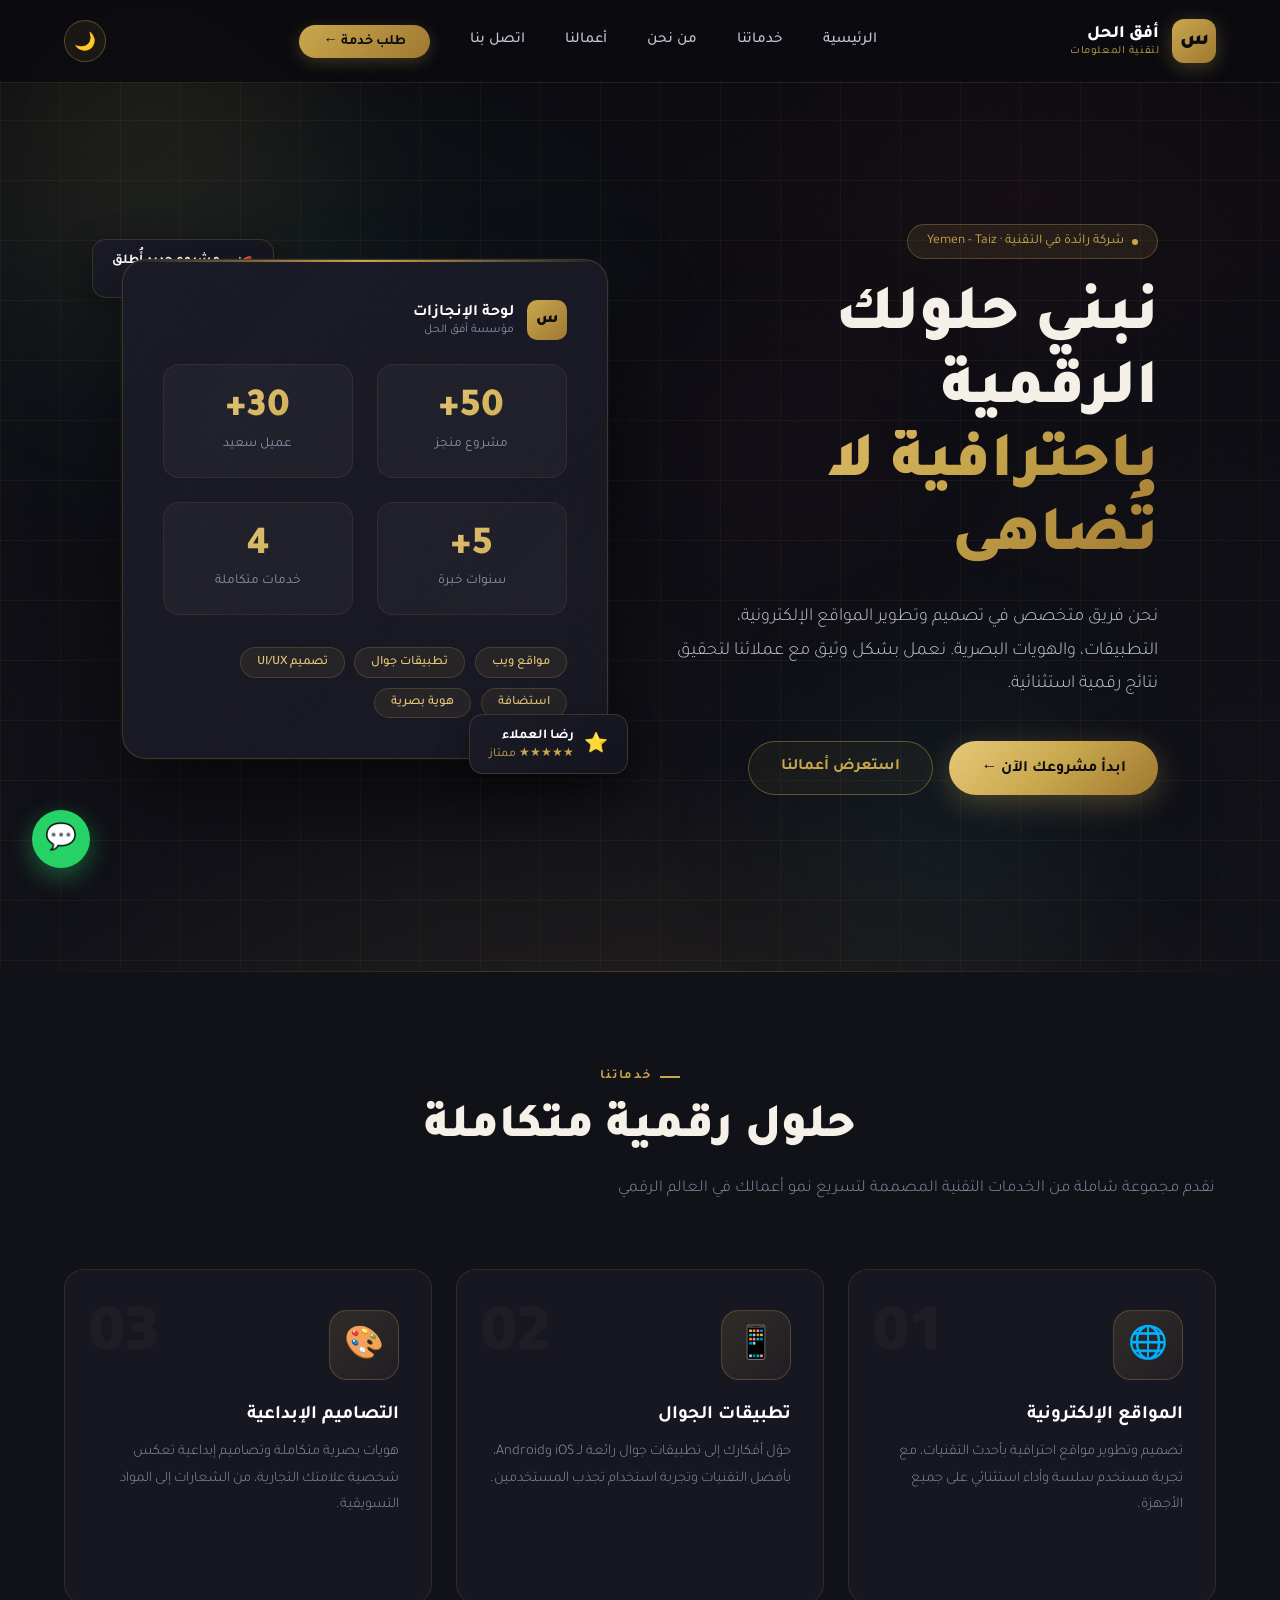
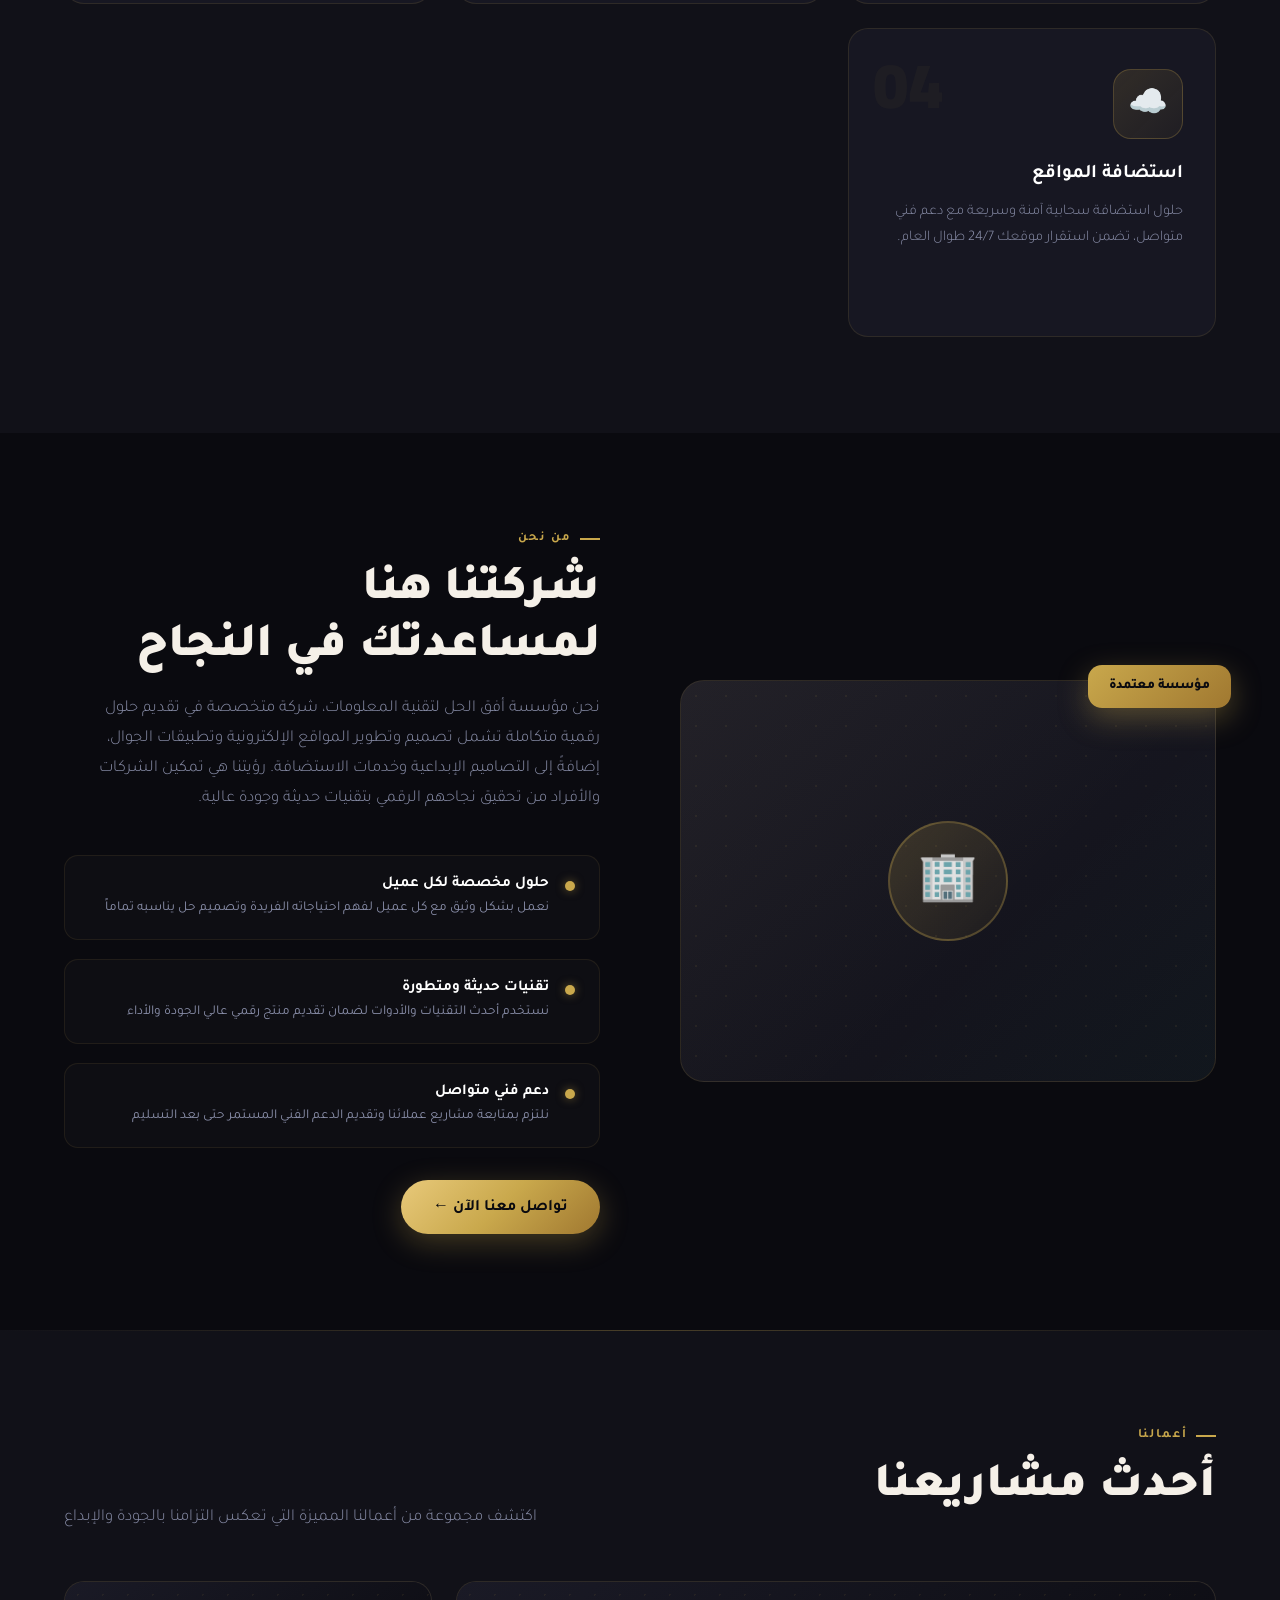
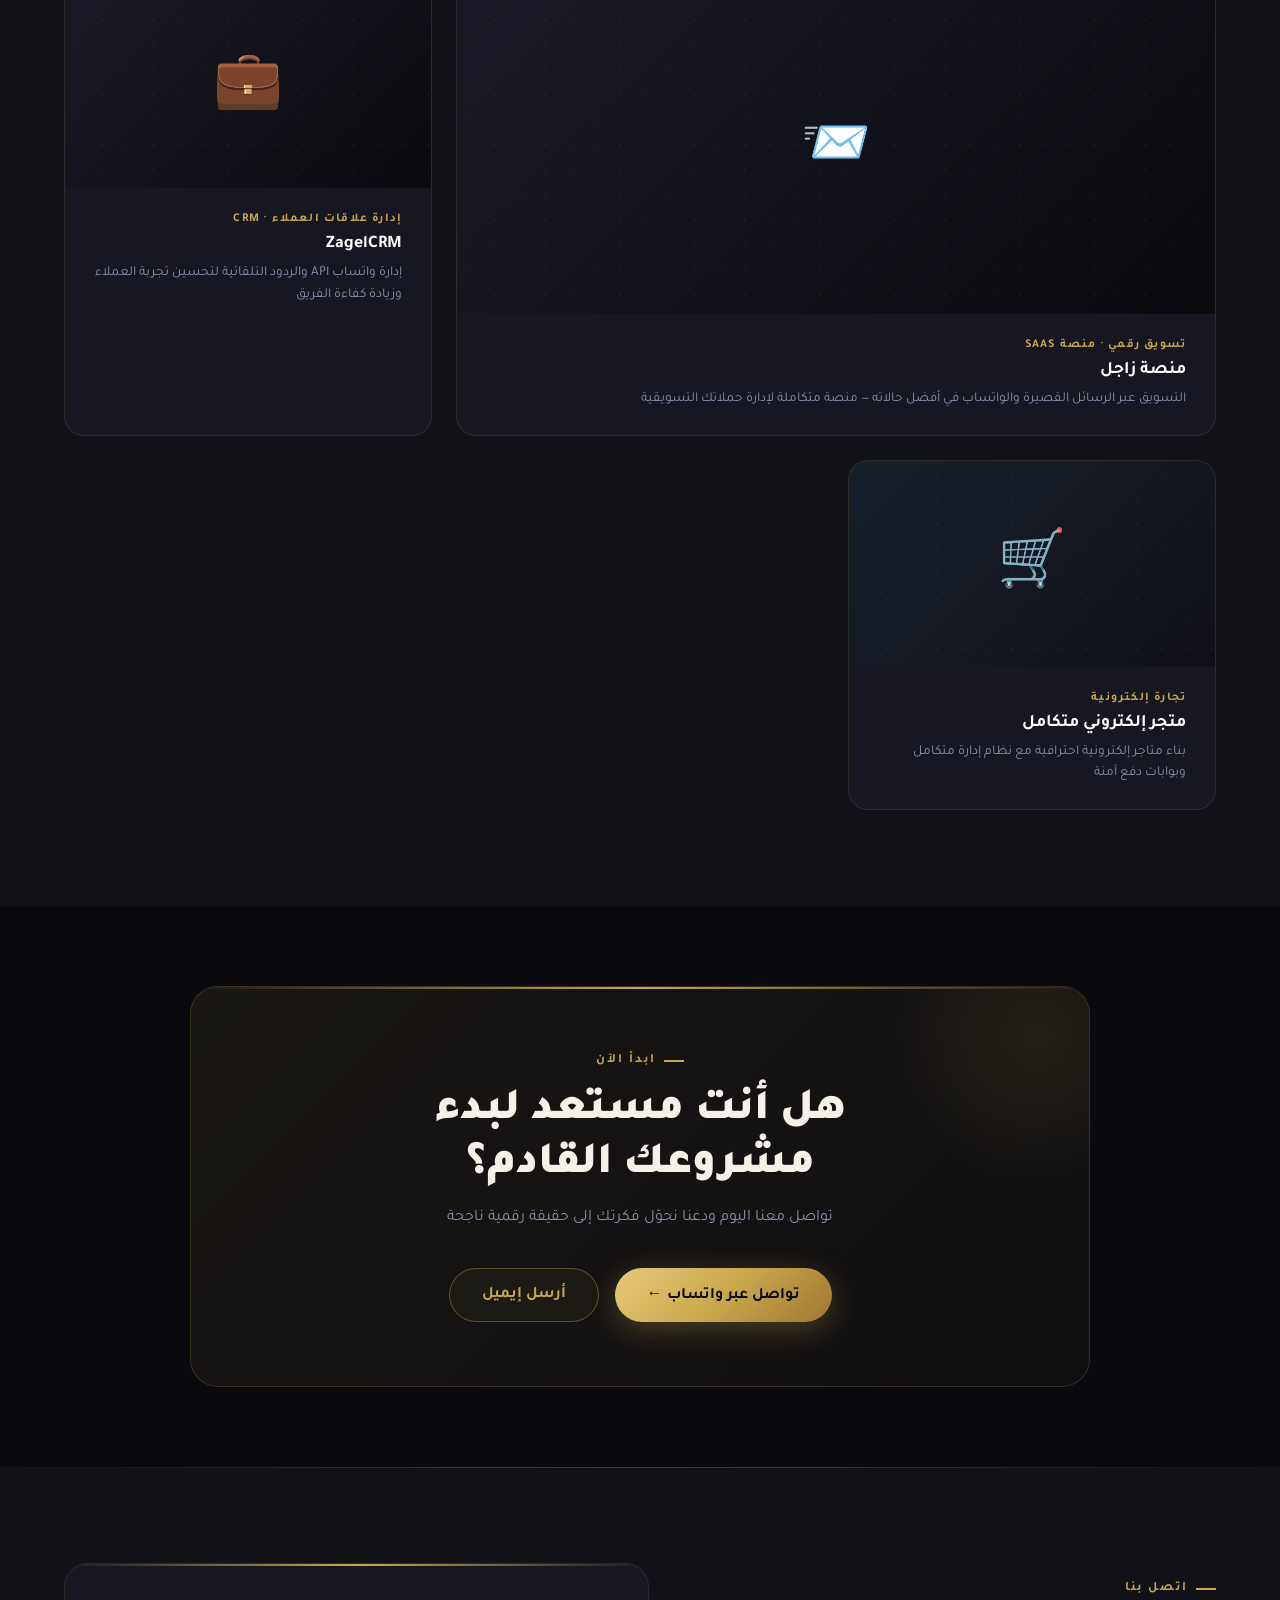
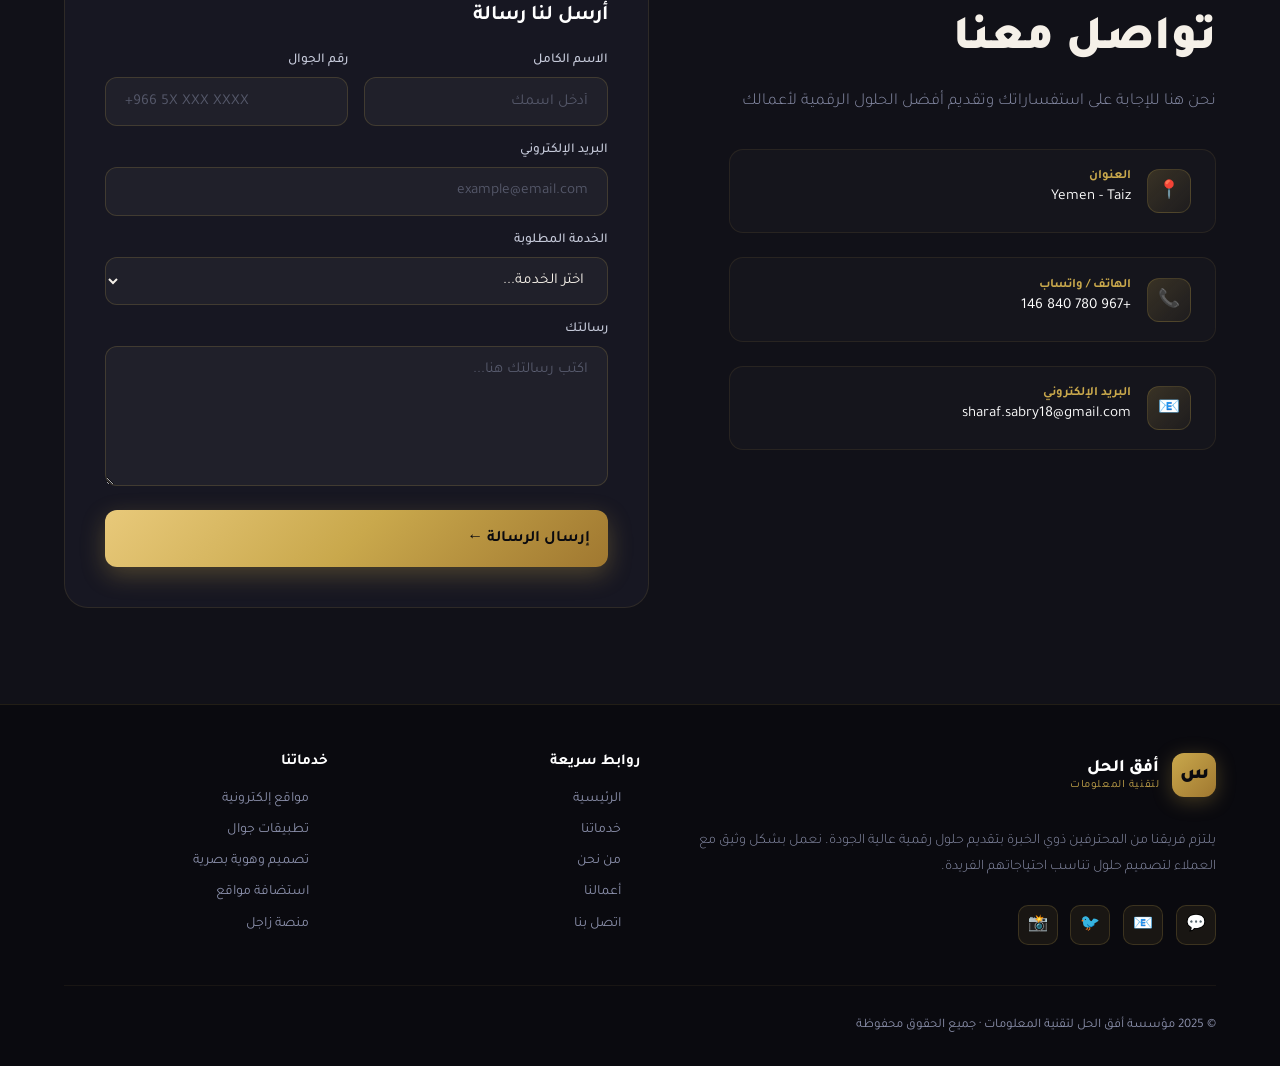
<file: index (2).html>
<!DOCTYPE html>
<html lang="ar" dir="rtl">
<head>
<meta charset="UTF-8">
<meta name="viewport" content="width=device-width, initial-scale=1.0">
<title>أفق الحل - مؤسسة أفق الحل لتقنية المعلومات</title>
<link rel="preconnect" href="https://fonts.googleapis.com">
<link href="https://fonts.googleapis.com/css2?family=Tajawal:wght@300;400;500;700;800;900&family=Cairo:wght@300;400;600;700;900&display=swap" rel="stylesheet">
<style>
  :root {
    --gold: #C9A84C;
    --gold-light: #E8C97A;
    --gold-dark: #A07830;
    --ink: #0A0A0F;
    --ink-soft: #111118;
    --ink-mid: #1A1A26;
    --cream: #F5F0E8;
    --cream-soft: #FAF7F2;
    --silver: #8A8FAA;
    --silver-light: #C4C8D8;
    --white: #FFFFFF;
    --accent-teal: #1ECBCB;
    --accent-rose: #E8455A;
    /* theme tokens */
    --bg-primary: #0A0A0F;
    --bg-soft: #111118;
    --bg-mid: #1A1A26;
    --text-main: #F5F0E8;
    --text-silver: #8A8FAA;
    --text-silver-light: #C4C8D8;
    --text-white: #FFFFFF;
    --border-subtle: rgba(201,168,76,0.12);
    --border-mid: rgba(201,168,76,0.2);
    --card-bg: rgba(26,26,38,0.8);
    --nav-bg: rgba(10,10,15,0.85);
    --nav-bg-scrolled: rgba(10,10,15,0.98);
    --input-bg: rgba(255,255,255,0.04);
    --grid-line: rgba(201,168,76,0.06);
  }

  /* ─── LIGHT MODE ─── */
  html.light {
    --bg-primary: #F7F4EE;
    --bg-soft: #EDE9E0;
    --bg-mid: #E2DDD3;
    --text-main: #1A1208;
    --text-silver: #6B6455;
    --text-silver-light: #4A4035;
    --text-white: #1A1208;
    --border-subtle: rgba(160,120,48,0.18);
    --border-mid: rgba(160,120,48,0.3);
    --card-bg: rgba(255,252,245,0.9);
    --nav-bg: rgba(247,244,238,0.88);
    --nav-bg-scrolled: rgba(247,244,238,0.98);
    --input-bg: rgba(0,0,0,0.04);
    --grid-line: rgba(160,120,48,0.08);
    --ink: #F7F4EE;
    --ink-soft: #EDE9E0;
    --ink-mid: #E2DDD3;
    --cream: #1A1208;
    --silver: #6B6455;
    --silver-light: #4A4035;
    --white: #1A1208;
  }

  /* ─── THEME TOGGLE BUTTON ─── */
  .theme-toggle {
    width: 42px; height: 42px;
    border-radius: 50%;
    border: 1.5px solid rgba(201,168,76,0.35);
    background: rgba(201,168,76,0.08);
    color: var(--gold);
    font-size: 1.1rem;
    cursor: pointer;
    display: flex; align-items: center; justify-content: center;
    transition: all 0.3s ease;
    flex-shrink: 0;
    position: relative;
    overflow: hidden;
  }

  .theme-toggle:hover {
    background: rgba(201,168,76,0.18);
    border-color: var(--gold);
    transform: rotate(20deg) scale(1.08);
  }

  .theme-toggle .icon-dark,
  .theme-toggle .icon-light {
    position: absolute;
    transition: opacity 0.3s, transform 0.4s;
  }

  .theme-toggle .icon-light { opacity: 0; transform: rotate(90deg) scale(0.6); }
  .theme-toggle .icon-dark  { opacity: 1; transform: rotate(0deg) scale(1); }

  html.light .theme-toggle .icon-light { opacity: 1; transform: rotate(0deg) scale(1); }
  html.light .theme-toggle .icon-dark  { opacity: 0; transform: rotate(-90deg) scale(0.6); }

  *, *::before, *::after { box-sizing: border-box; margin: 0; padding: 0; }

  html { scroll-behavior: smooth; overflow-x: hidden; }

  body {
    font-family: 'Tajawal', 'Cairo', sans-serif;
    background: var(--bg-primary);
    color: var(--text-main);
    overflow-x: hidden;
    direction: rtl;
    transition: background 0.4s ease, color 0.4s ease;
  }

  /* ─── NOISE TEXTURE OVERLAY ─── */
  body::before {
    content: '';
    position: fixed;
    inset: 0;
    background-image: url("data:image/svg+xml,%3Csvg viewBox='0 0 256 256' xmlns='http://www.w3.org/2000/svg'%3E%3Cfilter id='noise'%3E%3CfeTurbulence type='fractalNoise' baseFrequency='0.9' numOctaves='4' stitchTiles='stitch'/%3E%3C/filter%3E%3Crect width='100%25' height='100%25' filter='url(%23noise)' opacity='0.04'/%3E%3C/svg%3E");
    pointer-events: none;
    z-index: 1000;
    opacity: 0.5;
  }

  /* ─── NAVBAR ─── */
  nav {
    position: fixed;
    top: 0; left: 0; right: 0;
    z-index: 900;
    padding: 1.2rem 5%;
    display: flex;
    justify-content: space-between;
    align-items: center;
    backdrop-filter: blur(20px);
    background: var(--nav-bg);
    border-bottom: 1px solid rgba(201,168,76,0.15);
    transition: all 0.4s ease;
  }

  nav.scrolled {
    padding: 0.8rem 5%;
    background: var(--nav-bg-scrolled);
    border-bottom-color: rgba(201,168,76,0.3);
  }

  .nav-logo {
    display: flex;
    align-items: center;
    gap: 0.8rem;
    text-decoration: none;
  }

  .logo-icon {
    width: 44px; height: 44px;
    background: linear-gradient(135deg, var(--gold), var(--gold-dark));
    border-radius: 12px;
    display: flex; align-items: center; justify-content: center;
    font-size: 1.3rem;
    font-weight: 900;
    color: var(--ink);
    box-shadow: 0 4px 20px rgba(201,168,76,0.3);
  }

  .logo-text { color: var(--white); font-weight: 800; font-size: 1.1rem; line-height: 1.2; }
  .logo-sub { color: var(--gold); font-size: 0.7rem; font-weight: 400; letter-spacing: 0.05em; }

  .nav-links {
    display: flex;
    list-style: none;
    gap: 2.5rem;
  }

  .nav-links a {
    color: var(--text-silver-light);
    text-decoration: none;
    font-size: 0.95rem;
    font-weight: 500;
    position: relative;
    transition: color 0.3s;
  }

  .nav-links a::after {
    content: '';
    position: absolute;
    bottom: -4px; left: 0; right: 0;
    height: 2px;
    background: var(--gold);
    transform: scaleX(0);
    transition: transform 0.3s ease;
  }

  .nav-links a:hover { color: var(--text-white); }
  .nav-links a:hover::after { transform: scaleX(1); }

  .nav-cta {
    background: linear-gradient(135deg, var(--gold), var(--gold-dark));
    color: var(--ink) !important;
    padding: 0.6rem 1.5rem;
    border-radius: 50px;
    font-weight: 700 !important;
    font-size: 0.9rem !important;
    transition: all 0.3s ease !important;
    box-shadow: 0 4px 15px rgba(201,168,76,0.25);
  }

  .nav-cta::after { display: none !important; }
  .nav-cta:hover { transform: translateY(-2px); box-shadow: 0 8px 25px rgba(201,168,76,0.4) !important; }

  /* ─── HERO ─── */
  #hero {
    min-height: 100vh;
    position: relative;
    display: flex;
    align-items: center;
    overflow: hidden;
  }

  .hero-bg {
    position: absolute;
    inset: 0;
    background: radial-gradient(ellipse 80% 60% at 50% 120%, rgba(201,168,76,0.12) 0%, transparent 70%),
                radial-gradient(ellipse 60% 50% at 20% 30%, rgba(30,203,203,0.05) 0%, transparent 60%),
                radial-gradient(ellipse 50% 40% at 80% 20%, rgba(232,69,90,0.04) 0%, transparent 60%),
                linear-gradient(180deg, var(--bg-primary) 0%, var(--bg-soft) 100%);
    transition: background 0.4s ease;
  }

  /* Animated grid */
  .hero-grid {
    position: absolute;
    inset: 0;
    background-image:
      linear-gradient(var(--grid-line) 1px, transparent 1px),
      linear-gradient(90deg, var(--grid-line) 1px, transparent 1px);
    background-size: 60px 60px;
    animation: gridFloat 20s linear infinite;
  }

  @keyframes gridFloat {
    0% { transform: translateY(0); }
    100% { transform: translateY(60px); }
  }

  /* Floating orbs */
  .orb {
    position: absolute;
    border-radius: 50%;
    filter: blur(80px);
    animation: orbFloat 8s ease-in-out infinite alternate;
  }

  .orb-1 {
    width: 500px; height: 500px;
    background: radial-gradient(circle, rgba(201,168,76,0.15), transparent 70%);
    top: -100px; left: -100px;
    animation-duration: 10s;
  }

  .orb-2 {
    width: 400px; height: 400px;
    background: radial-gradient(circle, rgba(30,203,203,0.08), transparent 70%);
    bottom: -50px; right: 10%;
    animation-duration: 12s;
    animation-delay: -4s;
  }

  .orb-3 {
    width: 300px; height: 300px;
    background: radial-gradient(circle, rgba(232,69,90,0.06), transparent 70%);
    top: 30%; left: 50%;
    animation-duration: 9s;
    animation-delay: -2s;
  }

  @keyframes orbFloat {
    0% { transform: translate(0, 0) scale(1); }
    100% { transform: translate(30px, 30px) scale(1.1); }
  }

  .hero-content {
    position: relative;
    z-index: 10;
    width: 90%;
    max-width: 1300px;
    margin: 0 auto;
    padding: 8rem 0 5rem;
    display: grid;
    grid-template-columns: 1fr 1fr;
    gap: 4rem;
    align-items: center;
  }

  .hero-badge {
    display: inline-flex;
    align-items: center;
    gap: 0.5rem;
    background: rgba(201,168,76,0.1);
    border: 1px solid rgba(201,168,76,0.3);
    padding: 0.5rem 1.2rem;
    border-radius: 50px;
    font-size: 0.85rem;
    color: var(--gold);
    margin-bottom: 1.5rem;
    animation: fadeInUp 0.8s ease forwards;
  }

  .badge-dot {
    width: 6px; height: 6px;
    background: var(--gold);
    border-radius: 50%;
    animation: pulse 2s infinite;
  }

  @keyframes pulse {
    0%, 100% { opacity: 1; transform: scale(1); }
    50% { opacity: 0.5; transform: scale(1.5); }
  }

  .hero-title {
    font-size: clamp(2.5rem, 5vw, 4.2rem);
    font-weight: 900;
    line-height: 1.15;
    margin-bottom: 1.5rem;
    animation: fadeInUp 0.8s 0.2s ease forwards;
    opacity: 0;
  }

  .hero-title .line-accent {
    display: block;
    background: linear-gradient(135deg, var(--gold-light), var(--gold), var(--gold-dark));
    -webkit-background-clip: text;
    -webkit-text-fill-color: transparent;
    background-clip: text;
  }

  .hero-desc {
    font-size: 1.15rem;
    color: var(--silver-light);
    line-height: 1.8;
    margin-bottom: 2.5rem;
    font-weight: 300;
    animation: fadeInUp 0.8s 0.4s ease forwards;
    opacity: 0;
  }

  .hero-actions {
    display: flex;
    gap: 1rem;
    flex-wrap: wrap;
    animation: fadeInUp 0.8s 0.6s ease forwards;
    opacity: 0;
  }

  .btn-primary {
    display: inline-flex;
    align-items: center;
    gap: 0.6rem;
    background: linear-gradient(135deg, var(--gold-light), var(--gold), var(--gold-dark));
    color: var(--ink);
    padding: 1rem 2rem;
    border-radius: 50px;
    font-weight: 700;
    font-size: 1rem;
    text-decoration: none;
    transition: all 0.3s ease;
    box-shadow: 0 8px 30px rgba(201,168,76,0.3);
    position: relative;
    overflow: hidden;
  }

  .btn-primary::before {
    content: '';
    position: absolute;
    inset: 0;
    background: linear-gradient(135deg, rgba(255,255,255,0.2), transparent);
    opacity: 0;
    transition: opacity 0.3s;
  }

  .btn-primary:hover { transform: translateY(-3px); box-shadow: 0 15px 40px rgba(201,168,76,0.45); }
  .btn-primary:hover::before { opacity: 1; }

  .btn-outline {
    display: inline-flex;
    align-items: center;
    gap: 0.6rem;
    border: 1.5px solid rgba(201,168,76,0.4);
    color: var(--gold);
    padding: 1rem 2rem;
    border-radius: 50px;
    font-weight: 600;
    font-size: 1rem;
    text-decoration: none;
    transition: all 0.3s ease;
    background: rgba(201,168,76,0.05);
  }

  .btn-outline:hover {
    border-color: var(--gold);
    background: rgba(201,168,76,0.12);
    transform: translateY(-3px);
  }

  /* HERO VISUAL SIDE */
  .hero-visual {
    position: relative;
    animation: fadeInRight 1s 0.3s ease forwards;
    opacity: 0;
  }

  .hero-card-main {
    background: linear-gradient(135deg, var(--ink-mid), rgba(26,26,38,0.8));
    border: 1px solid rgba(201,168,76,0.2);
    border-radius: 24px;
    padding: 2.5rem;
    backdrop-filter: blur(20px);
    box-shadow: 0 40px 80px rgba(0,0,0,0.5), 0 0 0 1px rgba(201,168,76,0.05);
    position: relative;
    overflow: hidden;
  }

  .hero-card-main::before {
    content: '';
    position: absolute;
    top: 0; left: 0; right: 0;
    height: 2px;
    background: linear-gradient(90deg, transparent, var(--gold), transparent);
  }

  .hero-stats {
    display: grid;
    grid-template-columns: 1fr 1fr;
    gap: 1.5rem;
    margin-bottom: 2rem;
  }

  .stat-item {
    background: rgba(255,255,255,0.03);
    border: 1px solid rgba(201,168,76,0.1);
    border-radius: 16px;
    padding: 1.5rem;
    text-align: center;
    transition: all 0.3s;
  }

  .stat-item:hover {
    border-color: rgba(201,168,76,0.3);
    background: rgba(201,168,76,0.05);
    transform: translateY(-3px);
  }

  .stat-num {
    font-size: 2.5rem;
    font-weight: 900;
    background: linear-gradient(135deg, var(--gold-light), var(--gold));
    -webkit-background-clip: text;
    -webkit-text-fill-color: transparent;
    background-clip: text;
    line-height: 1;
    margin-bottom: 0.4rem;
  }

  .stat-label { font-size: 0.85rem; color: var(--silver); font-weight: 400; }

  .hero-tech-stack {
    display: flex;
    flex-wrap: wrap;
    gap: 0.6rem;
  }

  .tech-tag {
    background: rgba(201,168,76,0.08);
    border: 1px solid rgba(201,168,76,0.2);
    color: var(--gold-light);
    padding: 0.4rem 1rem;
    border-radius: 50px;
    font-size: 0.8rem;
    font-weight: 500;
    transition: all 0.3s;
  }

  .tech-tag:hover { background: rgba(201,168,76,0.15); transform: scale(1.05); }

  /* Floating cards */
  .float-card {
    position: absolute;
    background: linear-gradient(135deg, var(--ink-mid), rgba(20,20,30,0.95));
    border: 1px solid rgba(201,168,76,0.2);
    border-radius: 14px;
    padding: 0.8rem 1.2rem;
    font-size: 0.8rem;
    display: flex;
    align-items: center;
    gap: 0.6rem;
    backdrop-filter: blur(10px);
    box-shadow: 0 10px 30px rgba(0,0,0,0.4);
    white-space: nowrap;
  }

  .float-card-1 { top: -20px; left: -30px; animation: floatAnim 4s ease-in-out infinite; }
  .float-card-2 { bottom: -15px; right: -20px; animation: floatAnim 5s ease-in-out infinite reverse; }

  .float-icon { font-size: 1.2rem; }

  @keyframes floatAnim {
    0%, 100% { transform: translateY(0); }
    50% { transform: translateY(-10px); }
  }

  @keyframes fadeInUp {
    from { opacity: 0; transform: translateY(30px); }
    to { opacity: 1; transform: translateY(0); }
  }

  @keyframes fadeInRight {
    from { opacity: 0; transform: translateX(30px); }
    to { opacity: 1; transform: translateX(0); }
  }

  /* ─── SECTION SHARED ─── */
  section { position: relative; padding: 6rem 5%; }

  .section-tag {
    display: inline-flex;
    align-items: center;
    gap: 0.5rem;
    font-size: 0.8rem;
    font-weight: 600;
    letter-spacing: 0.15em;
    text-transform: uppercase;
    color: var(--gold);
    margin-bottom: 1rem;
  }

  .section-tag::before {
    content: '';
    width: 20px;
    height: 2px;
    background: var(--gold);
    display: inline-block;
  }

  .section-title {
    font-size: clamp(2rem, 4vw, 3rem);
    font-weight: 900;
    line-height: 1.2;
    margin-bottom: 1rem;
  }

  .section-desc {
    color: var(--text-silver);
    font-size: 1.05rem;
    line-height: 1.8;
    max-width: 600px;
    font-weight: 300;
  }

  /* ─── SERVICES ─── */
  #services {
    background: var(--bg-soft);
    transition: background 0.4s ease;
  }

  #services::before {
    content: '';
    position: absolute;
    top: 0; left: 0; right: 0;
    height: 1px;
    background: linear-gradient(90deg, transparent, rgba(201,168,76,0.3), transparent);
  }

  .services-header {
    text-align: center;
    margin-bottom: 4rem;
  }

  .services-grid {
    display: grid;
    grid-template-columns: repeat(auto-fit, minmax(280px, 1fr));
    gap: 1.5rem;
    max-width: 1300px;
    margin: 0 auto;
  }

  .service-card {
    background: var(--card-bg);
    border: 1px solid var(--border-subtle);
    border-radius: 20px;
    padding: 2.5rem 2rem;
    transition: all 0.4s cubic-bezier(0.25, 0.46, 0.45, 0.94);
    position: relative;
    overflow: hidden;
    cursor: pointer;
    group: true;
  }

  .service-card::before {
    content: '';
    position: absolute;
    inset: 0;
    background: linear-gradient(135deg, rgba(201,168,76,0.05), transparent);
    opacity: 0;
    transition: opacity 0.4s;
  }

  .service-card::after {
    content: '';
    position: absolute;
    bottom: 0; left: 0; right: 0;
    height: 3px;
    background: linear-gradient(90deg, transparent, var(--gold), transparent);
    transform: scaleX(0);
    transition: transform 0.4s ease;
  }

  .service-card:hover {
    transform: translateY(-8px);
    border-color: rgba(201,168,76,0.35);
    box-shadow: 0 30px 60px rgba(0,0,0,0.4), 0 0 40px rgba(201,168,76,0.08);
  }

  .service-card:hover::before { opacity: 1; }
  .service-card:hover::after { transform: scaleX(1); }

  .service-icon-wrap {
    width: 70px; height: 70px;
    background: linear-gradient(135deg, rgba(201,168,76,0.15), rgba(201,168,76,0.05));
    border: 1px solid rgba(201,168,76,0.25);
    border-radius: 18px;
    display: flex;
    align-items: center;
    justify-content: center;
    font-size: 2rem;
    margin-bottom: 1.5rem;
    transition: all 0.4s;
    position: relative;
  }

  .service-card:hover .service-icon-wrap {
    background: linear-gradient(135deg, rgba(201,168,76,0.25), rgba(201,168,76,0.1));
    transform: scale(1.1) rotate(-5deg);
    box-shadow: 0 10px 30px rgba(201,168,76,0.2);
  }

  .service-number {
    position: absolute;
    top: 1.5rem; left: 1.5rem;
    font-size: 4rem;
    font-weight: 900;
    color: rgba(201,168,76,0.04);
    font-family: 'Cairo', sans-serif;
    line-height: 1;
    transition: color 0.4s;
  }

  .service-card:hover .service-number { color: rgba(201,168,76,0.08); }

  .service-title {
    font-size: 1.2rem;
    font-weight: 700;
    margin-bottom: 0.8rem;
    color: var(--text-white);
  }

  .service-desc {
    font-size: 0.92rem;
    color: var(--text-silver);
    line-height: 1.8;
    font-weight: 300;
  }

  .service-arrow {
    display: inline-flex;
    align-items: center;
    gap: 0.4rem;
    color: var(--gold);
    font-size: 0.85rem;
    font-weight: 600;
    margin-top: 1.5rem;
    opacity: 0;
    transform: translateX(-10px);
    transition: all 0.4s;
  }

  .service-card:hover .service-arrow { opacity: 1; transform: translateX(0); }

  /* ─── ABOUT ─── */
  #about {
    background: var(--bg-primary);
    transition: background 0.4s ease;
  }

  .about-inner {
    max-width: 1300px;
    margin: 0 auto;
    display: grid;
    grid-template-columns: 1fr 1fr;
    gap: 5rem;
    align-items: center;
  }

  .about-image-wrap {
    position: relative;
  }

  .about-image-box {
    background: linear-gradient(145deg, var(--ink-mid), var(--ink-soft));
    border: 1px solid rgba(201,168,76,0.15);
    border-radius: 24px;
    aspect-ratio: 4/3;
    overflow: hidden;
    position: relative;
  }

  .about-image-box::before {
    content: '';
    position: absolute;
    inset: 0;
    background: linear-gradient(135deg, rgba(201,168,76,0.05), transparent 60%, rgba(30,203,203,0.03));
  }

  .about-pattern {
    position: absolute;
    inset: 0;
    background-image:
      radial-gradient(circle, rgba(201,168,76,0.08) 1px, transparent 1px);
    background-size: 30px 30px;
  }

  .about-center-icon {
    position: absolute;
    top: 50%; left: 50%;
    transform: translate(-50%, -50%);
    width: 120px; height: 120px;
    background: linear-gradient(135deg, rgba(201,168,76,0.2), rgba(201,168,76,0.05));
    border: 2px solid rgba(201,168,76,0.3);
    border-radius: 50%;
    display: flex; align-items: center; justify-content: center;
    font-size: 3rem;
    animation: rotateSlow 20s linear infinite;
  }

  @keyframes rotateSlow {
    from { transform: translate(-50%, -50%) rotate(0deg); }
    to { transform: translate(-50%, -50%) rotate(360deg); }
  }

  .about-badge {
    position: absolute;
    top: -15px; right: -15px;
    background: linear-gradient(135deg, var(--gold), var(--gold-dark));
    color: var(--ink);
    font-weight: 800;
    font-size: 0.85rem;
    padding: 0.8rem 1.3rem;
    border-radius: 14px;
    box-shadow: 0 10px 30px rgba(201,168,76,0.35);
    text-align: center;
    line-height: 1.3;
  }

  .about-features {
    margin-top: 2.5rem;
    display: flex;
    flex-direction: column;
    gap: 1.2rem;
  }

  .feature-item {
    display: flex;
    align-items: flex-start;
    gap: 1rem;
    padding: 1.2rem 1.5rem;
    background: rgba(255,255,255,0.02);
    border: 1px solid rgba(201,168,76,0.1);
    border-radius: 14px;
    transition: all 0.3s;
  }

  .feature-item:hover {
    border-color: rgba(201,168,76,0.25);
    background: rgba(201,168,76,0.04);
    transform: translateX(-6px);
  }

  .feature-dot {
    width: 10px; height: 10px;
    background: var(--gold);
    border-radius: 50%;
    margin-top: 6px;
    flex-shrink: 0;
    box-shadow: 0 0 10px rgba(201,168,76,0.5);
  }

  .feature-text h4 { font-size: 0.95rem; font-weight: 700; color: var(--white); margin-bottom: 0.3rem; }
  .feature-text p { font-size: 0.85rem; color: var(--silver); line-height: 1.6; }

  /* ─── PORTFOLIO ─── */
  #portfolio {
    background: var(--bg-soft);
    transition: background 0.4s ease;
  }

  #portfolio::before {
    content: '';
    position: absolute;
    top: 0; left: 0; right: 0;
    height: 1px;
    background: linear-gradient(90deg, transparent, rgba(201,168,76,0.3), transparent);
  }

  .portfolio-header {
    max-width: 1300px;
    margin: 0 auto 3rem;
    display: flex;
    justify-content: space-between;
    align-items: flex-end;
    flex-wrap: wrap;
    gap: 1.5rem;
  }

  .portfolio-grid {
    max-width: 1300px;
    margin: 0 auto;
    display: grid;
    grid-template-columns: repeat(3, 1fr);
    gap: 1.5rem;
  }

  .portfolio-card {
    background: var(--card-bg);
    border: 1px solid var(--border-subtle);
    border-radius: 20px;
    overflow: hidden;
    transition: all 0.4s cubic-bezier(0.25, 0.46, 0.45, 0.94);
    position: relative;
    cursor: pointer;
  }

  .portfolio-card:hover {
    transform: translateY(-8px);
    border-color: rgba(201,168,76,0.35);
    box-shadow: 0 30px 60px rgba(0,0,0,0.5);
  }

  .portfolio-card.featured {
    grid-column: span 2;
  }

  .portfolio-thumb {
    aspect-ratio: 16/9;
    background: linear-gradient(135deg, var(--ink-mid), var(--ink));
    position: relative;
    overflow: hidden;
    display: flex;
    align-items: center;
    justify-content: center;
  }

  .portfolio-card.featured .portfolio-thumb { aspect-ratio: 16/7; }

  .portfolio-thumb-pattern {
    position: absolute;
    inset: 0;
    background-image: radial-gradient(circle, rgba(201,168,76,0.08) 1px, transparent 1px);
    background-size: 25px 25px;
    transition: transform 0.6s ease;
  }

  .portfolio-card:hover .portfolio-thumb-pattern { transform: scale(1.1); }

  .portfolio-thumb-icon {
    font-size: 3.5rem;
    position: relative;
    z-index: 1;
    transition: transform 0.4s;
  }

  .portfolio-card:hover .portfolio-thumb-icon { transform: scale(1.1); }

  .portfolio-thumb-glow {
    position: absolute;
    inset: 0;
    background: radial-gradient(circle at center, rgba(201,168,76,0.1), transparent 70%);
    opacity: 0;
    transition: opacity 0.4s;
  }

  .portfolio-card:hover .portfolio-thumb-glow { opacity: 1; }

  .portfolio-overlay {
    position: absolute;
    inset: 0;
    background: linear-gradient(to top, rgba(10,10,15,0.9), transparent 50%);
    opacity: 0;
    transition: opacity 0.4s;
    display: flex;
    align-items: flex-end;
    padding: 1.5rem;
  }

  .portfolio-card:hover .portfolio-overlay { opacity: 1; }

  .portfolio-visit-btn {
    background: var(--gold);
    color: var(--ink);
    padding: 0.6rem 1.3rem;
    border-radius: 50px;
    font-weight: 700;
    font-size: 0.85rem;
    text-decoration: none;
    transform: translateY(10px);
    transition: transform 0.4s;
    display: inline-flex;
    align-items: center;
    gap: 0.4rem;
  }

  .portfolio-card:hover .portfolio-visit-btn { transform: translateY(0); }

  .portfolio-info {
    padding: 1.5rem 1.8rem;
  }

  .portfolio-cat {
    font-size: 0.75rem;
    color: var(--gold);
    font-weight: 600;
    letter-spacing: 0.1em;
    text-transform: uppercase;
    margin-bottom: 0.5rem;
  }

  .portfolio-name {
    font-size: 1.1rem;
    font-weight: 700;
    color: var(--white);
    margin-bottom: 0.5rem;
  }

  .portfolio-desc {
    font-size: 0.85rem;
    color: var(--silver);
    line-height: 1.6;
  }

  /* ─── CTA BANNER ─── */
  #cta {
    background: var(--ink);
    padding: 5rem 5%;
  }

  .cta-inner {
    max-width: 900px;
    margin: 0 auto;
    text-align: center;
    background: linear-gradient(135deg, rgba(201,168,76,0.08), rgba(201,168,76,0.03));
    border: 1px solid rgba(201,168,76,0.2);
    border-radius: 28px;
    padding: 4rem 3rem;
    position: relative;
    overflow: hidden;
  }

  .cta-inner::before {
    content: '';
    position: absolute;
    top: 0; left: 0; right: 0;
    height: 2px;
    background: linear-gradient(90deg, transparent, var(--gold), transparent);
  }

  .cta-inner::after {
    content: '';
    position: absolute;
    width: 300px; height: 300px;
    background: radial-gradient(circle, rgba(201,168,76,0.1), transparent 70%);
    top: -100px; right: -100px;
  }

  .cta-title { font-size: clamp(1.8rem, 3.5vw, 2.8rem); font-weight: 900; margin-bottom: 1rem; position: relative; z-index: 1; }
  .cta-desc { color: var(--silver); font-size: 1rem; margin-bottom: 2.5rem; position: relative; z-index: 1; }
  .cta-actions { display: flex; gap: 1rem; justify-content: center; flex-wrap: wrap; position: relative; z-index: 1; }

  /* ─── CONTACT ─── */
  #contact {
    background: var(--bg-soft);
    transition: background 0.4s ease;
  }

  #contact::before {
    content: '';
    position: absolute;
    top: 0; left: 0; right: 0;
    height: 1px;
    background: linear-gradient(90deg, transparent, rgba(201,168,76,0.3), transparent);
  }

  .contact-inner {
    max-width: 1300px;
    margin: 0 auto;
    display: grid;
    grid-template-columns: 1fr 1.2fr;
    gap: 5rem;
    align-items: start;
  }

  .contact-info {
    padding-top: 1rem;
  }

  .contact-detail {
    display: flex;
    align-items: flex-start;
    gap: 1rem;
    margin-bottom: 1.5rem;
    padding: 1.2rem 1.5rem;
    background: rgba(255,255,255,0.02);
    border: 1px solid rgba(201,168,76,0.1);
    border-radius: 14px;
    transition: all 0.3s;
  }

  .contact-detail:hover {
    border-color: rgba(201,168,76,0.25);
    background: rgba(201,168,76,0.04);
    transform: translateX(-5px);
  }

  .contact-detail-icon {
    width: 44px; height: 44px;
    background: linear-gradient(135deg, rgba(201,168,76,0.2), rgba(201,168,76,0.05));
    border: 1px solid rgba(201,168,76,0.2);
    border-radius: 12px;
    display: flex; align-items: center; justify-content: center;
    font-size: 1.1rem;
    flex-shrink: 0;
  }

  .contact-detail-text p { font-size: 0.8rem; color: var(--gold); margin-bottom: 0.2rem; font-weight: 600; }
  .contact-detail-text a, .contact-detail-text span { color: var(--white); font-size: 0.95rem; text-decoration: none; }

  .contact-form {
    background: var(--card-bg);
    border: 1px solid var(--border-subtle);
    border-radius: 24px;
    padding: 2.5rem;
    position: relative;
    overflow: hidden;
    transition: background 0.4s ease;
  }

  .contact-form::before {
    content: '';
    position: absolute;
    top: 0; left: 0; right: 0;
    height: 2px;
    background: linear-gradient(90deg, transparent, var(--gold), transparent);
  }

  .form-row { display: grid; grid-template-columns: 1fr 1fr; gap: 1rem; margin-bottom: 1rem; }

  .form-group { display: flex; flex-direction: column; gap: 0.5rem; margin-bottom: 1rem; }
  .form-group:last-of-type { margin-bottom: 1.5rem; }

  .form-label { font-size: 0.85rem; color: var(--silver-light); font-weight: 500; }

  .form-control {
    background: var(--input-bg);
    border: 1px solid var(--border-mid);
    border-radius: 12px;
    padding: 0.9rem 1.2rem;
    color: var(--text-main);
    font-family: 'Tajawal', sans-serif;
    font-size: 0.95rem;
    transition: all 0.3s;
    outline: none;
    width: 100%;
  }

  .form-control::placeholder { color: rgba(138,143,170,0.5); }

  .form-control:focus {
    border-color: rgba(201,168,76,0.5);
    background: rgba(201,168,76,0.04);
    box-shadow: 0 0 0 3px rgba(201,168,76,0.08);
  }

  textarea.form-control { min-height: 140px; resize: vertical; }

  .form-submit {
    width: 100%;
    background: linear-gradient(135deg, var(--gold-light), var(--gold), var(--gold-dark));
    color: var(--ink);
    border: none;
    padding: 1.1rem;
    border-radius: 12px;
    font-weight: 700;
    font-size: 1rem;
    font-family: 'Tajawal', sans-serif;
    cursor: pointer;
    transition: all 0.3s;
    box-shadow: 0 8px 25px rgba(201,168,76,0.3);
  }

  .form-submit:hover { transform: translateY(-2px); box-shadow: 0 12px 35px rgba(201,168,76,0.45); }
  .form-submit:active { transform: translateY(0); }

  /* ─── FOOTER ─── */
  footer {
    background: var(--bg-primary);
    border-top: 1px solid var(--border-subtle);
    padding: 3rem 5% 2rem;
    transition: background 0.4s ease;
  }

  .footer-inner {
    max-width: 1300px;
    margin: 0 auto;
    display: grid;
    grid-template-columns: 2fr 1fr 1fr;
    gap: 3rem;
    margin-bottom: 2.5rem;
  }

  .footer-brand-desc { color: var(--text-silver); font-size: 0.9rem; line-height: 1.8; margin: 1rem 0 1.5rem; font-weight: 300; }

  .footer-social { display: flex; gap: 0.8rem; }

  .social-btn {
    width: 40px; height: 40px;
    background: rgba(201,168,76,0.08);
    border: 1px solid rgba(201,168,76,0.2);
    border-radius: 10px;
    display: flex; align-items: center; justify-content: center;
    font-size: 1rem;
    color: var(--gold);
    text-decoration: none;
    transition: all 0.3s;
  }

  .social-btn:hover { background: rgba(201,168,76,0.18); transform: translateY(-3px); }

  .footer-col h4 { color: var(--text-white); font-size: 0.95rem; font-weight: 700; margin-bottom: 1.2rem; }

  .footer-links { list-style: none; display: flex; flex-direction: column; gap: 0.7rem; }

  .footer-links a {
    color: var(--text-silver);
    text-decoration: none;
    font-size: 0.88rem;
    transition: all 0.3s;
    display: inline-flex;
    align-items: center;
    gap: 0.4rem;
  }

  .footer-links a::before { content: '←'; opacity: 0; transform: translateX(6px); transition: all 0.3s; font-size: 0.8rem; color: var(--gold); }
  .footer-links a:hover { color: var(--gold-light); }
  .footer-links a:hover::before { opacity: 1; transform: translateX(0); }

  .footer-bottom {
    border-top: 1px solid rgba(201,168,76,0.08);
    padding-top: 2rem;
    display: flex;
    justify-content: space-between;
    align-items: center;
    flex-wrap: gap;
    max-width: 1300px;
    margin: 0 auto;
  }

  .footer-bottom p { color: var(--text-silver); font-size: 0.82rem; }
  .footer-tax { color: rgba(138,143,170,0.6); font-size: 0.78rem; }

  /* ─── WHATSAPP FAB ─── */
  .whatsapp-fab {
    position: fixed;
    bottom: 2rem;
    left: 2rem;
    width: 58px; height: 58px;
    background: #25D366;
    border-radius: 50%;
    display: flex; align-items: center; justify-content: center;
    text-decoration: none;
    font-size: 1.6rem;
    box-shadow: 0 8px 25px rgba(37,211,102,0.4);
    z-index: 800;
    transition: all 0.3s;
    animation: fabPulse 3s ease-in-out infinite;
  }

  .whatsapp-fab:hover { transform: scale(1.1); box-shadow: 0 12px 35px rgba(37,211,102,0.55); }

  @keyframes fabPulse {
    0%, 100% { box-shadow: 0 8px 25px rgba(37,211,102,0.4); }
    50% { box-shadow: 0 8px 35px rgba(37,211,102,0.6), 0 0 0 10px rgba(37,211,102,0.1); }
  }

  /* ─── SCROLL REVEAL ─── */
  .reveal {
    opacity: 0;
    transform: translateY(30px);
    transition: opacity 0.8s ease, transform 0.8s ease;
  }

  .reveal.visible {
    opacity: 1;
    transform: translateY(0);
  }

  /* ─── SCROLL PROGRESS ─── */
  .scroll-progress {
    position: fixed;
    top: 0; left: 0;
    height: 3px;
    background: linear-gradient(90deg, var(--gold), var(--gold-light));
    z-index: 1000;
    transition: width 0.1s linear;
  }

  /* ─── HAMBURGER ─── */
  .hamburger {
    display: none;
    flex-direction: column;
    gap: 5px;
    cursor: pointer;
    padding: 5px;
    background: none;
    border: none;
  }

  .hamburger span {
    display: block;
    width: 24px; height: 2px;
    background: var(--white);
    border-radius: 2px;
    transition: all 0.3s;
  }

  /* ─── RESPONSIVE ─── */
  @media (max-width: 900px) {
    .hero-content { grid-template-columns: 1fr; gap: 3rem; padding-top: 6rem; }
    .hero-visual { display: none; }
    .about-inner { grid-template-columns: 1fr; gap: 3rem; }
    .portfolio-grid { grid-template-columns: 1fr; }
    .portfolio-card.featured { grid-column: span 1; }
    .contact-inner { grid-template-columns: 1fr; gap: 3rem; }
    .footer-inner { grid-template-columns: 1fr; gap: 2rem; }
    .nav-links { display: none; }
    .hamburger { display: flex; }
    .form-row { grid-template-columns: 1fr; }
    .footer-bottom { flex-direction: column; gap: 0.8rem; text-align: center; }
  }

  @media (max-width: 600px) {
    section { padding: 4rem 5%; }
    .hero-actions { flex-direction: column; }
    .btn-primary, .btn-outline { text-align: center; justify-content: center; }
    .cta-inner { padding: 2.5rem 1.5rem; }
  }

  /* ─── MOBILE NAV ─── */
  .mobile-nav {
    display: none;
    position: fixed;
    top: 70px; right: 0; left: 0;
    background: var(--nav-bg-scrolled);
    backdrop-filter: blur(20px);
    border-bottom: 1px solid rgba(201,168,76,0.2);
    z-index: 850;
    padding: 1.5rem 5%;
    flex-direction: column;
    gap: 1.2rem;
    transition: background 0.4s ease;
  }

  .mobile-nav.open { display: flex; }

  .mobile-nav a {
    color: var(--text-silver-light);
    text-decoration: none;
    font-size: 1rem;
    font-weight: 500;
    padding: 0.5rem 0;
    border-bottom: 1px solid rgba(255,255,255,0.05);
  }

  /* ─── AUTH BUTTONS IN NAV ─── */
  .nav-auth { display: flex; align-items: center; gap: 0.6rem; }

  .btn-nav-login {
    color: var(--gold);
    background: transparent;
    border: 1.5px solid rgba(201,168,76,0.35);
    padding: 0.45rem 1.1rem;
    border-radius: 50px;
    font-size: 0.85rem;
    font-weight: 600;
    cursor: pointer;
    font-family: 'Tajawal', sans-serif;
    transition: all 0.3s;
  }
  .btn-nav-login:hover { background: rgba(201,168,76,0.1); border-color: var(--gold); }

  .btn-nav-register {
    background: linear-gradient(135deg, var(--gold-light), var(--gold), var(--gold-dark));
    color: var(--ink);
    border: none;
    padding: 0.45rem 1.1rem;
    border-radius: 50px;
    font-size: 0.85rem;
    font-weight: 700;
    cursor: pointer;
    font-family: 'Tajawal', sans-serif;
    transition: all 0.3s;
    box-shadow: 0 3px 12px rgba(201,168,76,0.3);
  }
  .btn-nav-register:hover { transform: translateY(-2px); box-shadow: 0 6px 20px rgba(201,168,76,0.45); }

  /* User avatar pill */
  .user-pill {
    display: none;
    align-items: center;
    gap: 0.6rem;
    background: rgba(201,168,76,0.1);
    border: 1px solid rgba(201,168,76,0.25);
    border-radius: 50px;
    padding: 0.35rem 1rem 0.35rem 0.4rem;
    cursor: pointer;
    transition: all 0.3s;
    position: relative;
  }
  .user-pill:hover { background: rgba(201,168,76,0.18); }
  .user-pill img { width: 30px; height: 30px; border-radius: 50%; object-fit: cover; }
  .user-pill-name { font-size: 0.85rem; font-weight: 600; color: var(--text-white); max-width: 110px; overflow: hidden; text-overflow: ellipsis; white-space: nowrap; }

  .user-dropdown {
    display: none;
    position: absolute;
    top: calc(100% + 10px);
    left: 0;
    background: var(--nav-bg-scrolled);
    border: 1px solid rgba(201,168,76,0.2);
    border-radius: 14px;
    min-width: 200px;
    padding: 0.5rem;
    backdrop-filter: blur(20px);
    box-shadow: 0 15px 40px rgba(0,0,0,0.3);
    z-index: 999;
  }
  .user-pill:hover .user-dropdown { display: block; }
  .user-dropdown a, .user-dropdown button {
    display: flex; align-items: center; gap: 0.6rem;
    padding: 0.7rem 1rem;
    border-radius: 10px;
    font-size: 0.88rem;
    color: var(--text-silver-light);
    text-decoration: none;
    cursor: pointer;
    background: none;
    border: none;
    font-family: 'Tajawal', sans-serif;
    width: 100%;
    text-align: right;
    transition: background 0.2s;
  }
  .user-dropdown a:hover, .user-dropdown button:hover { background: rgba(201,168,76,0.1); color: var(--text-white); }
  .user-dropdown .logout-btn { color: #e74c3c; }
  .user-dropdown .logout-btn:hover { background: rgba(231,76,60,0.1); }

  /* ─── AUTH OVERLAY ─── */
  .auth-overlay {
    display: none;
    position: fixed;
    inset: 0;
    background: rgba(0,0,0,0.75);
    backdrop-filter: blur(8px);
    z-index: 9000;
    align-items: center;
    justify-content: center;
    padding: 1rem;
  }
  .auth-overlay.open { display: flex; }

  .auth-modal {
    background: var(--bg-mid);
    border: 1px solid rgba(201,168,76,0.2);
    border-radius: 24px;
    width: 100%;
    max-width: 440px;
    padding: 2.5rem 2rem;
    position: relative;
    overflow: hidden;
    animation: modalIn 0.4s cubic-bezier(0.34,1.56,0.64,1) forwards;
  }

  @keyframes modalIn {
    from { opacity: 0; transform: scale(0.88) translateY(20px); }
    to   { opacity: 1; transform: scale(1) translateY(0); }
  }

  .auth-modal::before {
    content: '';
    position: absolute;
    top: 0; left: 0; right: 0;
    height: 2px;
    background: linear-gradient(90deg, transparent, var(--gold), transparent);
  }

  .auth-modal-close {
    position: absolute;
    top: 1.2rem; left: 1.2rem;
    width: 32px; height: 32px;
    background: rgba(255,255,255,0.06);
    border: 1px solid rgba(255,255,255,0.1);
    border-radius: 50%;
    color: var(--text-silver);
    font-size: 1rem;
    cursor: pointer;
    display: flex; align-items: center; justify-content: center;
    transition: all 0.2s;
    line-height: 1;
  }
  .auth-modal-close:hover { background: rgba(231,76,60,0.15); color: #e74c3c; border-color: rgba(231,76,60,0.3); }

  .auth-logo {
    text-align: center;
    margin-bottom: 1.5rem;
  }
  .auth-logo .logo-icon { margin: 0 auto 0.6rem; width: 52px; height: 52px; font-size: 1.5rem; }
  .auth-logo h2 { font-size: 1.4rem; font-weight: 800; color: var(--text-white); margin-bottom: 0.3rem; }
  .auth-logo p { font-size: 0.88rem; color: var(--text-silver); }

  /* Tabs */
  .auth-tabs {
    display: flex;
    background: rgba(255,255,255,0.04);
    border: 1px solid rgba(201,168,76,0.12);
    border-radius: 12px;
    padding: 4px;
    margin-bottom: 1.8rem;
  }
  .auth-tab {
    flex: 1;
    padding: 0.6rem;
    text-align: center;
    font-size: 0.9rem;
    font-weight: 600;
    font-family: 'Tajawal', sans-serif;
    border: none;
    background: transparent;
    color: var(--text-silver);
    border-radius: 9px;
    cursor: pointer;
    transition: all 0.3s;
  }
  .auth-tab.active {
    background: linear-gradient(135deg, var(--gold-light), var(--gold), var(--gold-dark));
    color: var(--ink);
    box-shadow: 0 3px 12px rgba(201,168,76,0.3);
  }

  /* Google btn */
  .btn-google {
    width: 100%;
    display: flex;
    align-items: center;
    justify-content: center;
    gap: 0.8rem;
    background: var(--bg-soft);
    border: 1.5px solid var(--border-mid);
    border-radius: 12px;
    padding: 0.85rem;
    font-family: 'Tajawal', sans-serif;
    font-size: 0.95rem;
    font-weight: 600;
    color: var(--text-white);
    cursor: pointer;
    transition: all 0.3s;
    margin-bottom: 1.4rem;
  }
  .btn-google:hover { border-color: var(--gold); background: rgba(201,168,76,0.05); transform: translateY(-2px); box-shadow: 0 6px 20px rgba(0,0,0,0.2); }
  .btn-google svg { flex-shrink: 0; }

  .auth-divider {
    display: flex;
    align-items: center;
    gap: 0.8rem;
    margin-bottom: 1.4rem;
    color: var(--text-silver);
    font-size: 0.82rem;
  }
  .auth-divider::before, .auth-divider::after {
    content: '';
    flex: 1;
    height: 1px;
    background: var(--border-subtle);
  }

  /* Auth form inputs */
  .auth-form { display: flex; flex-direction: column; gap: 1rem; }
  .auth-input-wrap { position: relative; }
  .auth-input-icon {
    position: absolute;
    right: 1rem; top: 50%; transform: translateY(-50%);
    font-size: 1rem;
    pointer-events: none;
    opacity: 0.5;
  }
  .auth-input {
    width: 100%;
    background: var(--input-bg);
    border: 1.5px solid var(--border-subtle);
    border-radius: 12px;
    padding: 0.85rem 2.8rem 0.85rem 1rem;
    color: var(--text-main);
    font-family: 'Tajawal', sans-serif;
    font-size: 0.95rem;
    outline: none;
    transition: all 0.3s;
    direction: rtl;
  }
  .auth-input::placeholder { color: rgba(138,143,170,0.5); }
  .auth-input:focus {
    border-color: var(--gold);
    background: rgba(201,168,76,0.04);
    box-shadow: 0 0 0 3px rgba(201,168,76,0.1);
  }
  .auth-input.error { border-color: #e74c3c; }
  .auth-input.success { border-color: #2ecc71; }

  /* Password toggle */
  .pw-toggle {
    position: absolute;
    left: 1rem; top: 50%; transform: translateY(-50%);
    background: none; border: none; cursor: pointer;
    color: var(--text-silver); font-size: 0.9rem;
    padding: 0;
    transition: color 0.2s;
  }
  .pw-toggle:hover { color: var(--gold); }

  .auth-error-msg {
    font-size: 0.78rem;
    color: #e74c3c;
    margin-top: -0.5rem;
    display: none;
  }
  .auth-error-msg.show { display: block; }

  .auth-submit {
    width: 100%;
    background: linear-gradient(135deg, var(--gold-light), var(--gold), var(--gold-dark));
    color: var(--ink);
    border: none;
    border-radius: 12px;
    padding: 0.9rem;
    font-family: 'Tajawal', sans-serif;
    font-size: 1rem;
    font-weight: 700;
    cursor: pointer;
    transition: all 0.3s;
    box-shadow: 0 5px 18px rgba(201,168,76,0.3);
    margin-top: 0.3rem;
  }
  .auth-submit:hover { transform: translateY(-2px); box-shadow: 0 10px 28px rgba(201,168,76,0.45); }
  .auth-submit:disabled { opacity: 0.6; cursor: not-allowed; transform: none; }

  .auth-footer-text {
    text-align: center;
    font-size: 0.82rem;
    color: var(--text-silver);
    margin-top: 1.2rem;
  }
  .auth-footer-text a { color: var(--gold); cursor: pointer; text-decoration: none; font-weight: 600; }
  .auth-footer-text a:hover { text-decoration: underline; }

  /* Password strength */
  .pw-strength { margin-top: -0.5rem; }
  .pw-strength-bar {
    height: 4px;
    background: var(--border-subtle);
    border-radius: 4px;
    overflow: hidden;
    margin-bottom: 0.3rem;
  }
  .pw-strength-fill {
    height: 100%;
    border-radius: 4px;
    transition: width 0.4s ease, background 0.4s ease;
    width: 0%;
  }
  .pw-strength-label { font-size: 0.75rem; color: var(--text-silver); }

  /* Forgot password panel */
  .auth-panel { display: none; }
  .auth-panel.active { display: block; }

  /* Success screen */
  .auth-success {
    text-align: center;
    padding: 1rem 0;
  }
  .auth-success-icon {
    width: 70px; height: 70px;
    background: rgba(46,204,113,0.12);
    border: 2px solid rgba(46,204,113,0.3);
    border-radius: 50%;
    display: flex; align-items: center; justify-content: center;
    font-size: 2rem;
    margin: 0 auto 1rem;
    animation: successPop 0.5s cubic-bezier(0.34,1.56,0.64,1);
  }
  @keyframes successPop {
    from { transform: scale(0); opacity: 0; }
    to   { transform: scale(1); opacity: 1; }
  }
  .auth-success h3 { font-size: 1.3rem; font-weight: 800; color: var(--text-white); margin-bottom: 0.5rem; }
  .auth-success p  { font-size: 0.9rem; color: var(--text-silver); line-height: 1.7; }

  /* Spinner */
  .spinner {
    display: inline-block;
    width: 18px; height: 18px;
    border: 2px solid rgba(0,0,0,0.3);
    border-top-color: var(--ink);
    border-radius: 50%;
    animation: spin 0.7s linear infinite;
    vertical-align: middle;
    margin-left: 0.4rem;
  }
  @keyframes spin { to { transform: rotate(360deg); } }

  /* Toast */
  .toast {
    position: fixed;
    bottom: 2rem; right: 2rem;
    background: var(--bg-mid);
    border: 1px solid rgba(201,168,76,0.25);
    border-radius: 14px;
    padding: 1rem 1.4rem;
    display: flex;
    align-items: center;
    gap: 0.8rem;
    box-shadow: 0 10px 35px rgba(0,0,0,0.35);
    z-index: 9999;
    transform: translateX(120%);
    transition: transform 0.4s cubic-bezier(0.34,1.56,0.64,1);
    max-width: 320px;
  }
  .toast.show { transform: translateX(0); }
  .toast-icon { font-size: 1.3rem; flex-shrink: 0; }
  .toast-body p:first-child { font-size: 0.9rem; font-weight: 700; color: var(--text-white); }
  .toast-body p:last-child  { font-size: 0.8rem; color: var(--text-silver); }
  .toast.toast-error { border-color: rgba(231,76,60,0.3); }

  /* Responsive auth */
  @media (max-width: 500px) {
    .auth-modal { padding: 2rem 1.3rem; border-radius: 20px; }
  }
  @media (max-width: 900px) {
    .nav-auth .btn-nav-login { display: none; }
  }
</style>
</head>
<body>

<!-- Scroll Progress -->
<div class="scroll-progress" id="scrollProgress"></div>

<!-- WhatsApp FAB -->
<a href="https://wa.me/967780840146" class="whatsapp-fab" target="_blank" title="تواصل عبر واتساب">💬</a>

<!-- NAVBAR -->
<nav id="navbar">
  <a href="#hero" class="nav-logo">
    <div class="logo-icon">س</div>
    <div>
      <div class="logo-text">أفق الحل</div>
      <div class="logo-sub">لتقنية المعلومات</div>
    </div>
  </a>

  <ul class="nav-links">
    <li><a href="#hero">الرئيسية</a></li>
    <li><a href="#services">خدماتنا</a></li>
    <li><a href="#about">من نحن</a></li>
    <li><a href="#portfolio">أعمالنا</a></li>
    <li><a href="#contact">اتصل بنا</a></li>
    <li><a href="https://wa.me/967780840146" class="nav-cta" target="_blank">طلب خدمة ←</a></li>
  </ul>

  <div style="display:flex;align-items:center;gap:0.8rem">
    <button class="theme-toggle" id="themeToggle" aria-label="تبديل الوضع">
      <span class="icon-dark">🌙</span>
      <span class="icon-light">☀️</span>
    </button>
    <button class="hamburger" id="hamburger" aria-label="قائمة">
      <span></span><span></span><span></span>
    </button>
  </div>
</nav>

<!-- Mobile Nav -->
<div class="mobile-nav" id="mobileNav">
  <a href="#hero" onclick="closeMobileNav()">الرئيسية</a>
  <a href="#services" onclick="closeMobileNav()">خدماتنا</a>
  <a href="#about" onclick="closeMobileNav()">من نحن</a>
  <a href="#portfolio" onclick="closeMobileNav()">أعمالنا</a>
  <a href="#contact" onclick="closeMobileNav()">اتصل بنا</a>
  <a href="https://wa.me/967780840146" target="_blank" style="color:var(--gold);font-weight:700">طلب خدمة →</a>
</div>

<!-- ═══════════════ HERO ═══════════════ -->
<section id="hero">
  <div class="hero-bg"></div>
  <div class="hero-grid"></div>
  <div class="orb orb-1"></div>
  <div class="orb orb-2"></div>
  <div class="orb orb-3"></div>

  <div class="hero-content">
    <div class="hero-text">
      <div class="hero-badge">
        <span class="badge-dot"></span>
        شركة رائدة في التقنية · Yemen - Taiz
      </div>
      <h1 class="hero-title">
        نبني حلولك الرقمية
        <span class="line-accent">باحترافية لا تُضاهى</span>
      </h1>
      <p class="hero-desc">
        نحن فريق متخصص في تصميم وتطوير المواقع الإلكترونية، التطبيقات، والهويات البصرية.
        نعمل بشكل وثيق مع عملائنا لتحقيق نتائج رقمية استثنائية.
      </p>
      <div class="hero-actions">
        <a href="https://wa.me/967780840146" class="btn-primary" target="_blank">
          ابدأ مشروعك الآن ←
        </a>
        <a href="#portfolio" class="btn-outline">
          استعرض أعمالنا
        </a>
      </div>
    </div>

    <div class="hero-visual">
      <div style="position:relative">
        <div class="float-card float-card-1">
          <span class="float-icon">🚀</span>
          <div>
            <div style="font-weight:700;color:var(--white);font-size:0.85rem">مشروع جديد أُطلق</div>
            <div style="font-size:0.75rem;color:var(--silver)">منصة زاجل · CRM</div>
          </div>
        </div>

        <div class="hero-card-main">
          <div style="margin-bottom:1.5rem;display:flex;align-items:center;gap:0.8rem">
            <div style="width:40px;height:40px;background:linear-gradient(135deg,var(--gold),var(--gold-dark));border-radius:10px;display:flex;align-items:center;justify-content:center;font-weight:900;color:var(--ink)">س</div>
            <div>
              <div style="font-weight:700;color:var(--white)">لوحة الإنجازات</div>
              <div style="font-size:0.75rem;color:var(--silver)">مؤسسة أفق الحل</div>
            </div>
          </div>
          <div class="hero-stats">
            <div class="stat-item">
              <div class="stat-num">+50</div>
              <div class="stat-label">مشروع منجز</div>
            </div>
            <div class="stat-item">
              <div class="stat-num">+30</div>
              <div class="stat-label">عميل سعيد</div>
            </div>
            <div class="stat-item">
              <div class="stat-num">5+</div>
              <div class="stat-label">سنوات خبرة</div>
            </div>
            <div class="stat-item">
              <div class="stat-num">4</div>
              <div class="stat-label">خدمات متكاملة</div>
            </div>
          </div>
          <div class="hero-tech-stack">
            <span class="tech-tag">مواقع ويب</span>
            <span class="tech-tag">تطبيقات جوال</span>
            <span class="tech-tag">تصميم UI/UX</span>
            <span class="tech-tag">استضافة</span>
            <span class="tech-tag">هوية بصرية</span>
          </div>
        </div>

        <div class="float-card float-card-2">
          <span class="float-icon">⭐</span>
          <div>
            <div style="font-weight:700;color:var(--white);font-size:0.85rem">رضا العملاء</div>
            <div style="font-size:0.75rem;color:var(--gold)">★★★★★ ممتاز</div>
          </div>
        </div>
      </div>
    </div>
  </div>
</section>

<!-- ═══════════════ SERVICES ═══════════════ -->
<section id="services">
  <div class="services-header reveal">
    <div class="section-tag">خدماتنا</div>
    <h2 class="section-title">حلول رقمية متكاملة</h2>
    <p class="section-desc">نقدم مجموعة شاملة من الخدمات التقنية المصممة لتسريع نمو أعمالك في العالم الرقمي</p>
  </div>

  <div class="services-grid">
    <div class="service-card reveal">
      <div class="service-number">01</div>
      <div class="service-icon-wrap">🌐</div>
      <h3 class="service-title">المواقع الإلكترونية</h3>
      <p class="service-desc">تصميم وتطوير مواقع احترافية بأحدث التقنيات، مع تجربة مستخدم سلسة وأداء استثنائي على جميع الأجهزة.</p>
      <div class="service-arrow">اعرف المزيد ←</div>
    </div>

    <div class="service-card reveal" style="transition-delay:0.1s">
      <div class="service-number">02</div>
      <div class="service-icon-wrap">📱</div>
      <h3 class="service-title">تطبيقات الجوال</h3>
      <p class="service-desc">حوّل أفكارك إلى تطبيقات جوال رائعة لـ iOS وAndroid، بأفضل التقنيات وتجربة استخدام تجذب المستخدمين.</p>
      <div class="service-arrow">اعرف المزيد ←</div>
    </div>

    <div class="service-card reveal" style="transition-delay:0.2s">
      <div class="service-number">03</div>
      <div class="service-icon-wrap">🎨</div>
      <h3 class="service-title">التصاميم الإبداعية</h3>
      <p class="service-desc">هويات بصرية متكاملة وتصاميم إبداعية تعكس شخصية علامتك التجارية، من الشعارات إلى المواد التسويقية.</p>
      <div class="service-arrow">اعرف المزيد ←</div>
    </div>

    <div class="service-card reveal" style="transition-delay:0.3s">
      <div class="service-number">04</div>
      <div class="service-icon-wrap">☁️</div>
      <h3 class="service-title">استضافة المواقع</h3>
      <p class="service-desc">حلول استضافة سحابية آمنة وسريعة مع دعم فني متواصل، تضمن استقرار موقعك 24/7 طوال العام.</p>
      <div class="service-arrow">اعرف المزيد ←</div>
    </div>
  </div>
</section>

<!-- ═══════════════ ABOUT ═══════════════ -->
<section id="about">
  <div class="about-inner">
    <div class="about-image-wrap reveal">
      <div class="about-image-box">
        <div class="about-pattern"></div>
        <div class="about-center-icon">🏢</div>
      </div>
      <div class="about-badge">
        مؤسسة معتمدة
      </div>
    </div>

    <div class="reveal">
      <div class="section-tag">من نحن</div>
      <h2 class="section-title">شركتنا هنا<br>لمساعدتك في النجاح</h2>
      <p class="section-desc" style="margin-bottom:2rem">
        نحن مؤسسة أفق الحل لتقنية المعلومات، شركة متخصصة في تقديم حلول رقمية متكاملة تشمل تصميم وتطوير المواقع الإلكترونية وتطبيقات الجوال، إضافةً إلى التصاميم الإبداعية وخدمات الاستضافة. رؤيتنا هي تمكين الشركات والأفراد من تحقيق نجاحهم الرقمي بتقنيات حديثة وجودة عالية.
      </p>

      <div class="about-features">
        <div class="feature-item">
          <div class="feature-dot"></div>
          <div class="feature-text">
            <h4>حلول مخصصة لكل عميل</h4>
            <p>نعمل بشكل وثيق مع كل عميل لفهم احتياجاته الفريدة وتصميم حل يناسبه تماماً</p>
          </div>
        </div>
        <div class="feature-item">
          <div class="feature-dot"></div>
          <div class="feature-text">
            <h4>تقنيات حديثة ومتطورة</h4>
            <p>نستخدم أحدث التقنيات والأدوات لضمان تقديم منتج رقمي عالي الجودة والأداء</p>
          </div>
        </div>
        <div class="feature-item">
          <div class="feature-dot"></div>
          <div class="feature-text">
            <h4>دعم فني متواصل</h4>
            <p>نلتزم بمتابعة مشاريع عملائنا وتقديم الدعم الفني المستمر حتى بعد التسليم</p>
          </div>
        </div>
      </div>

      <div style="margin-top:2rem">
        <a href="https://wa.me/967780840146" class="btn-primary" target="_blank">تواصل معنا الآن ←</a>
      </div>
    </div>
  </div>
</section>

<!-- ═══════════════ PORTFOLIO ═══════════════ -->
<section id="portfolio">
  <div class="portfolio-header reveal">
    <div>
      <div class="section-tag">أعمالنا</div>
      <h2 class="section-title">أحدث مشاريعنا</h2>
    </div>
    <p class="section-desc">اكتشف مجموعة من أعمالنا المميزة التي تعكس التزامنا بالجودة والإبداع</p>
  </div>

  <div class="portfolio-grid">
    <div class="portfolio-card featured reveal">
      <div class="portfolio-thumb">
        <div class="portfolio-thumb-pattern"></div>
        <div class="portfolio-thumb-icon">📨</div>
        <div class="portfolio-thumb-glow"></div>
        <div class="portfolio-overlay">
          <a href="https://zagel.sadeemsolution.com/" class="portfolio-visit-btn" target="_blank">زيارة المنصة ↗</a>
        </div>
      </div>
      <div class="portfolio-info">
        <div class="portfolio-cat">تسويق رقمي · منصة SaaS</div>
        <div class="portfolio-name">منصة زاجل</div>
        <div class="portfolio-desc">التسويق عبر الرسائل القصيرة والواتساب في أفضل حالاته — منصة متكاملة لإدارة حملاتك التسويقية</div>
      </div>
    </div>

    <div class="portfolio-card reveal" style="transition-delay:0.15s">
      <div class="portfolio-thumb">
        <div class="portfolio-thumb-pattern"></div>
        <div class="portfolio-thumb-icon">💼</div>
        <div class="portfolio-thumb-glow"></div>
        <div class="portfolio-overlay">
          <a href="https://zagelcrm.sadeemsolution.com/" class="portfolio-visit-btn" target="_blank">زيارة المنصة ↗</a>
        </div>
      </div>
      <div class="portfolio-info">
        <div class="portfolio-cat">إدارة علاقات العملاء · CRM</div>
        <div class="portfolio-name">ZagelCRM</div>
        <div class="portfolio-desc">إدارة واتساب API والردود التلقائية لتحسين تجربة العملاء وزيادة كفاءة الفريق</div>
      </div>
    </div>

    <div class="portfolio-card reveal" style="transition-delay:0.3s">
      <div class="portfolio-thumb" style="background:linear-gradient(135deg,rgba(30,203,203,0.05),rgba(15,15,22,0.9))">
        <div class="portfolio-thumb-pattern"></div>
        <div class="portfolio-thumb-icon">🛒</div>
        <div class="portfolio-thumb-glow"></div>
        <div class="portfolio-overlay">
          <span class="portfolio-visit-btn" style="cursor:default;opacity:0.7">قريباً</span>
        </div>
      </div>
      <div class="portfolio-info">
        <div class="portfolio-cat">تجارة إلكترونية</div>
        <div class="portfolio-name">متجر إلكتروني متكامل</div>
        <div class="portfolio-desc">بناء متاجر إلكترونية احترافية مع نظام إدارة متكامل وبوابات دفع آمنة</div>
      </div>
    </div>
  </div>
</section>

<!-- ═══════════════ CTA ═══════════════ -->
<section id="cta">
  <div class="cta-inner reveal">
    <div class="section-tag" style="justify-content:center">ابدأ الآن</div>
    <h2 class="cta-title">هل أنت مستعد لبدء<br>مشروعك القادم؟</h2>
    <p class="cta-desc">تواصل معنا اليوم ودعنا نحوّل فكرتك إلى حقيقة رقمية ناجحة</p>
    <div class="cta-actions">
      <a href="https://wa.me/967780840146" class="btn-primary" target="_blank">تواصل عبر واتساب ←</a>
      <a href="mailto:sharaf.sabry18@gmail.com" class="btn-outline">أرسل إيميل</a>
    </div>
  </div>
</section>

<!-- ═══════════════ CONTACT ═══════════════ -->
<section id="contact">
  <div class="contact-inner">
    <div class="contact-info reveal">
      <div class="section-tag">اتصل بنا</div>
      <h2 class="section-title">تواصل معنا</h2>
      <p class="section-desc" style="margin-bottom:2rem">نحن هنا للإجابة على استفساراتك وتقديم أفضل الحلول الرقمية لأعمالك</p>

      <div class="contact-detail">
        <div class="contact-detail-icon">📍</div>
        <div class="contact-detail-text">
          <p>العنوان</p>
          <span>Yemen - Taiz</span>
        </div>
      </div>

      <div class="contact-detail">
        <div class="contact-detail-icon">📞</div>
        <div class="contact-detail-text">
          <p>الهاتف / واتساب</p>
          <a href="https://wa.me/967780840146">+967 780 840 146</a>
        </div>
      </div>

      <div class="contact-detail">
        <div class="contact-detail-icon">📧</div>
        <div class="contact-detail-text">
          <p>البريد الإلكتروني</p>
          <a href="mailto:sharaf.sabry18@gmail.com">sharaf.sabry18@gmail.com</a>
        </div>
      </div>
    </div>

    <form action="https://formspree.io/f/xojrknrn" method="POST" class="contact-form reveal contact-form-wrapper" style="transition-delay:0.2s">
  
  <h3 style="font-size:1.3rem;font-weight:700;color:var(--white);margin-bottom:1.5rem">
    أرسل لنا رسالة
  </h3>

  <div class="form-row">
    
    <div class="form-group" style="margin-bottom:0">
      <label for="name" class="form-label">الاسم الكامل</label>
      <input 
        type="text" 
        id="name" 
        name="name" 
        class="form-control" 
        required 
        placeholder="أدخل اسمك"
      >
    </div>

    <div class="form-group" style="margin-bottom:0">
      <label for="phone" class="form-label">رقم الجوال</label>
      <input 
        type="tel" 
        id="phone" 
        name="phone" 
        class="form-control" 
        placeholder="+966 5X XXX XXXX"
      >
    </div>

  </div>

  <div class="form-group" style="margin-top:1rem">
    <label for="email" class="form-label">البريد الإلكتروني</label>
    <input 
      type="email" 
      id="email" 
      name="email" 
      class="form-control" 
      required 
      placeholder="example@email.com"
    >
  </div>

  <div class="form-group">
    <label for="service" class="form-label">الخدمة المطلوبة</label>
    <select 
      id="service" 
      name="service" 
      class="form-control" 
      style="cursor:pointer"
    >
      <option value="" style="background:var(--ink-mid)">اختر الخدمة...</option>
      <option value="موقع إلكتروني" style="background:var(--ink-mid)">موقع إلكتروني</option>
      <option value="تطبيق جوال" style="background:var(--ink-mid)">تطبيق جوال</option>
      <option value="تصميم هوية بصرية" style="background:var(--ink-mid)">تصميم هوية بصرية</option>
      <option value="استضافة مواقع" style="background:var(--ink-mid)">استضافة مواقع</option>
      <option value="أخرى" style="background:var(--ink-mid)">أخرى</option>
    </select>
  </div>

  <div class="form-group">
    <label for="message" class="form-label">رسالتك</label>
    <textarea 
      id="message" 
      name="message" 
      class="form-control" 
      required 
      placeholder="اكتب رسالتك هنا..."
    ></textarea>
  </div>

  <button type="submit" class="form-submit btn-primary">
    إرسال الرسالة ←
  </button>

</form>
</section>

<!-- ═══════════════ FOOTER ═══════════════ -->
<footer>
  <div class="footer-inner">
    <div>
      <a href="#hero" class="nav-logo" style="text-decoration:none;display:inline-flex;margin-bottom:1rem">
        <div class="logo-icon">س</div>
        <div>
          <div class="logo-text">أفق الحل</div>
          <div class="logo-sub">لتقنية المعلومات</div>
        </div>
      </a>
      <p class="footer-brand-desc">
        يلتزم فريقنا من المحترفين ذوي الخبرة بتقديم حلول رقمية عالية الجودة.
        نعمل بشكل وثيق مع العملاء لتصميم حلول تناسب احتياجاتهم الفريدة.
      </p>
      <div class="footer-social">
        <a href="https://wa.me/967780840146" class="social-btn" target="_blank" title="واتساب">💬</a>
        <a href="mailto:sharaf.sabry18@gmail.com" class="social-btn" title="إيميل">📧</a>
        <a href="#" class="social-btn" title="تويتر">🐦</a>
        <a href="#" class="social-btn" title="إنستقرام">📸</a>
      </div>
    </div>

    <div class="footer-col">
      <h4>روابط سريعة</h4>
      <ul class="footer-links">
        <li><a href="#hero">الرئيسية</a></li>
        <li><a href="#services">خدماتنا</a></li>
        <li><a href="#about">من نحن</a></li>
        <li><a href="#portfolio">أعمالنا</a></li>
        <li><a href="#contact">اتصل بنا</a></li>
      </ul>
    </div>

    <div class="footer-col">
      <h4>خدماتنا</h4>
      <ul class="footer-links">
        <li><a href="#services">مواقع إلكترونية</a></li>
        <li><a href="#services">تطبيقات جوال</a></li>
        <li><a href="#services">تصميم وهوية بصرية</a></li>
        <li><a href="#services">استضافة مواقع</a></li>
        <li><a href="https://zagel.sadeemsolution.com/" target="_blank">منصة زاجل</a></li>
      </ul>
    </div>
  </div>

  <div class="footer-bottom">
    <p>© 2025 مؤسسة أفق الحل لتقنية المعلومات · جميع الحقوق محفوظة</p>
  </div>
</footer>

<script>
  // ─── THEME TOGGLE ───
  const themeToggle = document.getElementById('themeToggle');
  const html = document.documentElement;

  // Load saved preference
  const savedTheme = localStorage.getItem('afqTheme');
  if (savedTheme === 'light') html.classList.add('light');

  themeToggle.addEventListener('click', () => {
    html.classList.toggle('light');
    localStorage.setItem('afqTheme', html.classList.contains('light') ? 'light' : 'dark');
  });

  // Scroll progress
  const scrollProgress = document.getElementById('scrollProgress');
  window.addEventListener('scroll', () => {
    const pct = (window.scrollY / (document.body.scrollHeight - window.innerHeight)) * 100;
    scrollProgress.style.width = pct + '%';

    // Navbar
    const navbar = document.getElementById('navbar');
    navbar.classList.toggle('scrolled', window.scrollY > 80);
  });

  // Reveal on scroll
  const reveals = document.querySelectorAll('.reveal');
  const observer = new IntersectionObserver((entries) => {
    entries.forEach((entry, idx) => {
      if (entry.isIntersecting) {
        setTimeout(() => entry.target.classList.add('visible'), idx * 80);
      }
    });
  }, { threshold: 0.1, rootMargin: '0px 0px -60px 0px' });

  reveals.forEach(el => observer.observe(el));

  // Hamburger
  const hamburger = document.getElementById('hamburger');
  const mobileNav = document.getElementById('mobileNav');

  hamburger.addEventListener('click', () => {
    mobileNav.classList.toggle('open');
  });

  function closeMobileNav() {
    mobileNav.classList.remove('open');
  }

  // Form submit
  function handleSubmit(btn) {
    const orig = btn.textContent;
    btn.textContent = '⏳ جارٍ الإرسال...';
    btn.disabled = true;
    setTimeout(() => {
      btn.textContent = '✅ تم الإرسال بنجاح!';
      btn.style.background = 'linear-gradient(135deg,#2ecc71,#27ae60)';
      setTimeout(() => {
        btn.textContent = orig;
        btn.style.background = '';
        btn.disabled = false;
      }, 3000);
    }, 1800);
  }

  // Smooth anchor scroll
  document.querySelectorAll('a[href^="#"]').forEach(link => {
    link.addEventListener('click', (e) => {
      const target = document.querySelector(link.getAttribute('href'));
      if (target) {
        e.preventDefault();
        target.scrollIntoView({ behavior: 'smooth', block: 'start' });
        closeMobileNav();
      }
    });
  });

  // Counter animation
  function animateCounter(el, target, suffix = '') {
    let start = 0;
    const duration = 1800;
    const step = (timestamp) => {
      if (!start) start = timestamp;
      const progress = Math.min((timestamp - start) / duration, 1);
      const eased = 1 - Math.pow(1 - progress, 3);
      el.textContent = Math.floor(eased * target) + suffix;
      if (progress < 1) requestAnimationFrame(step);
    };
    requestAnimationFrame(step);
  }

  // Trigger counters on hero visible
  const counters = [
    { selector: '.stat-num', values: ['+50', '+30', '5+', '4'] }
  ];

  let countersStarted = false;
  const heroObserver = new IntersectionObserver((entries) => {
    if (entries[0].isIntersecting && !countersStarted) {
      countersStarted = true;
      const nums = document.querySelectorAll('.stat-num');
      nums.forEach((el, i) => {
        const raw = el.textContent;
        const num = parseInt(raw.replace(/\D/g, ''));
        const suffix = raw.replace(/\d/g, '');
        animateCounter(el, num, suffix);
      });
    }
  }, { threshold: 0.5 });

  const heroEl = document.querySelector('#hero');
  if (heroEl) heroObserver.observe(heroEl);
</script>
</body>
</html>
</file>
